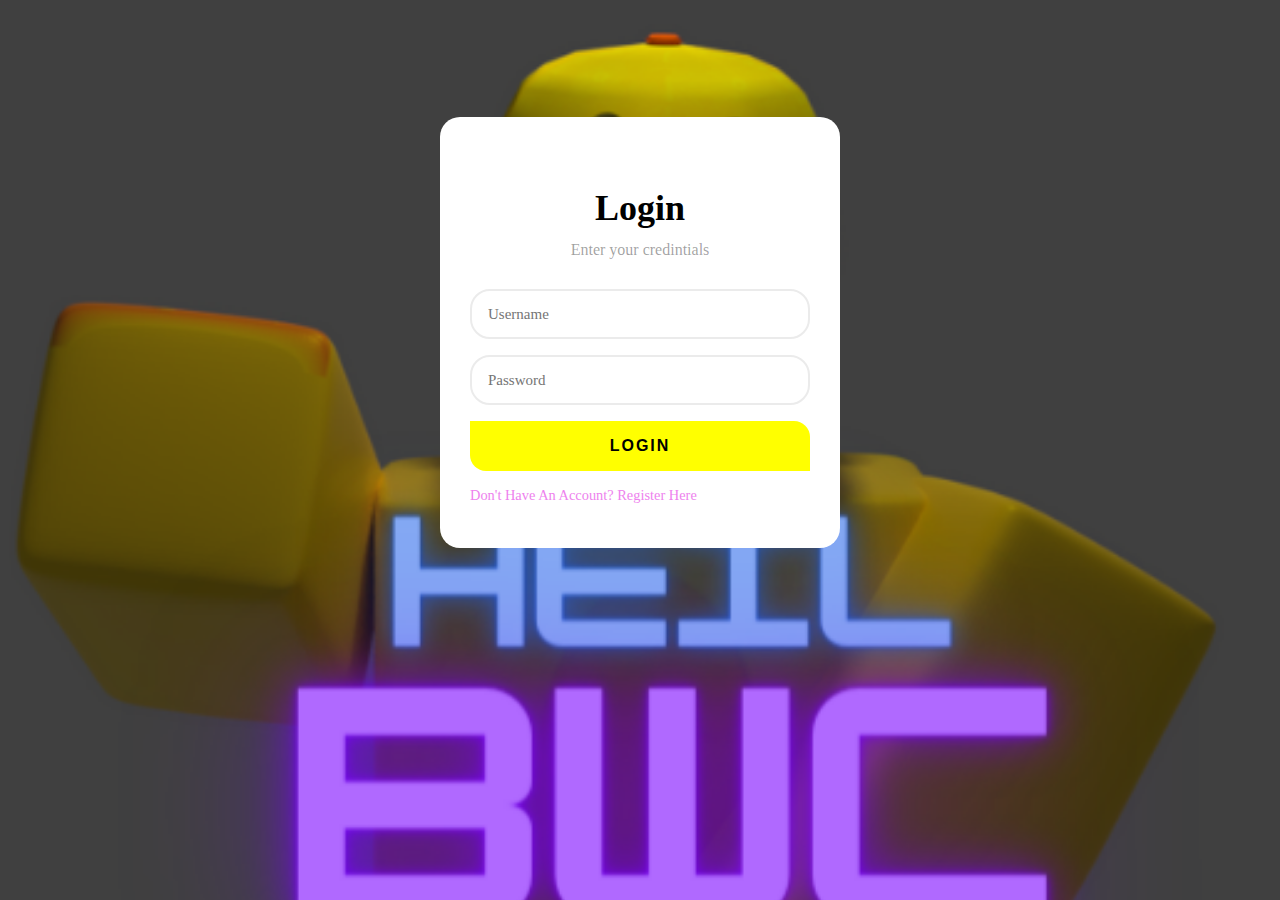
<file: index.html>
<!DOCTYPE html>
<html lang="en">
<head>
    <meta charset="UTF-8">
    <meta name="viewport" content="width=device-width, initial-scale=1.0">
    <title>Bwc website!</title>
    <link rel="stylesheet" href="style.css">
</head>
<body>
    <div class="login-card">
        <h2>Login</h2>
        <h3>Enter your credintials</h3>
        
       <form class = 'login-form' action="website.html">
            <input id = 'userName'type = 'text' placeholder="Username">
            <input id="password" type = 'password' placeholder="Password">
      <button id = 'button'type="submit">LOGIN</button>   
      <a href="register.html" class ='link'>Don't have an account? Register here</a>
            </form>
          
    </div>

     <label id="jay"></label>


    
</body>
</html>
</file>
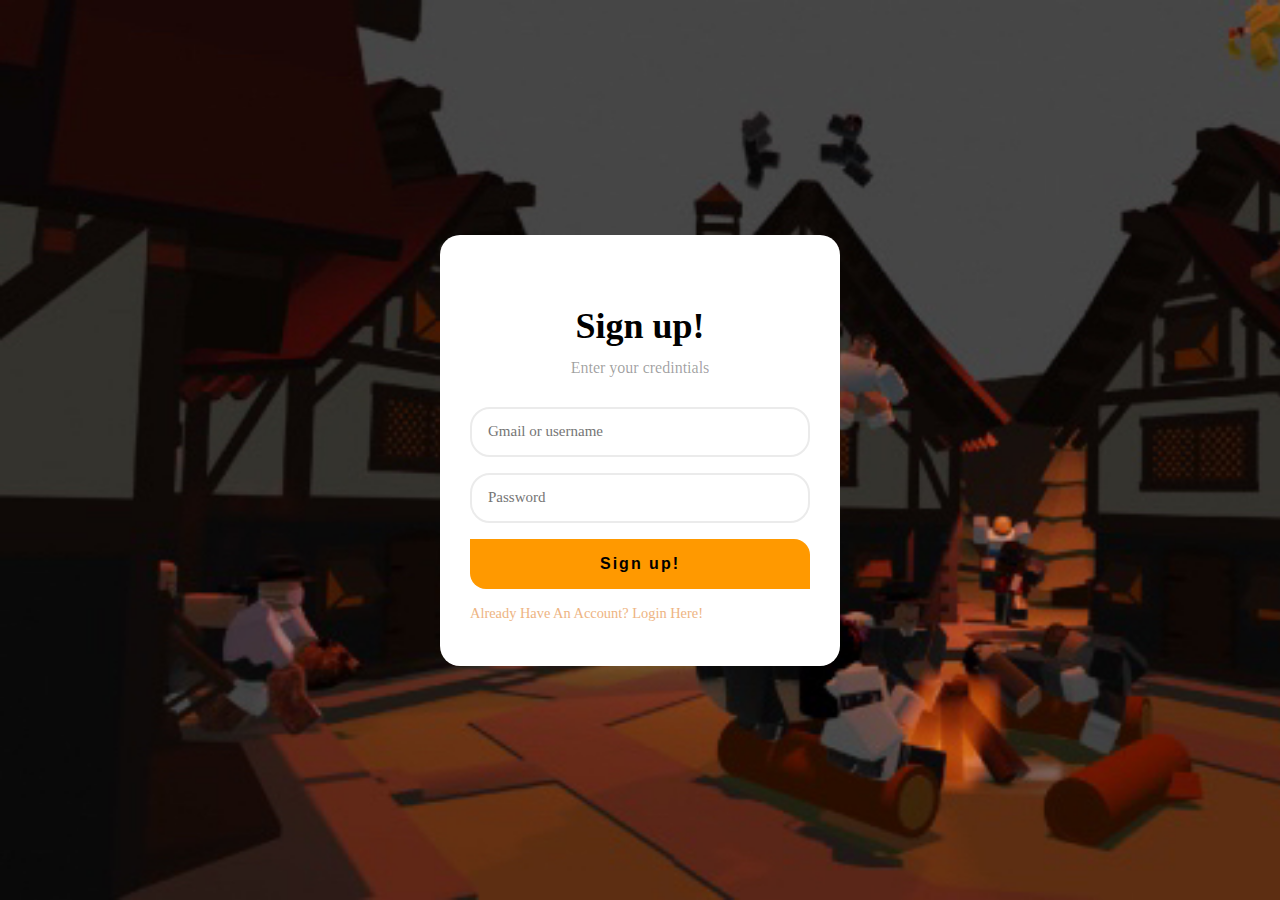
<file: register.html>
<!DOCTYPE html>
<html lang="en">
<head>
    <meta charset="UTF-8">
    <meta name="viewport" content="width=device-width, initial-scale=1.0">
    <title>Register</title>
    <link rel="stylesheet" href="register.css">
</head>
<body>
    

  
    
   


    <div class="login-card">
        <h2>Sign up!</h2>
        <h3>Enter your credintials</h3>
        
       <form class = 'login-form' action="website.html">
            <input id = 'userName'type = 'text' placeholder="Gmail or username">
            <input id="password" type = 'password' placeholder="Password">
      <button id = 'button'type="submit">Sign up!</button>   
      <a href="index.html" class ='link'>Already have an account? Login here!</a>
      
    
</body>
</html>
</file>
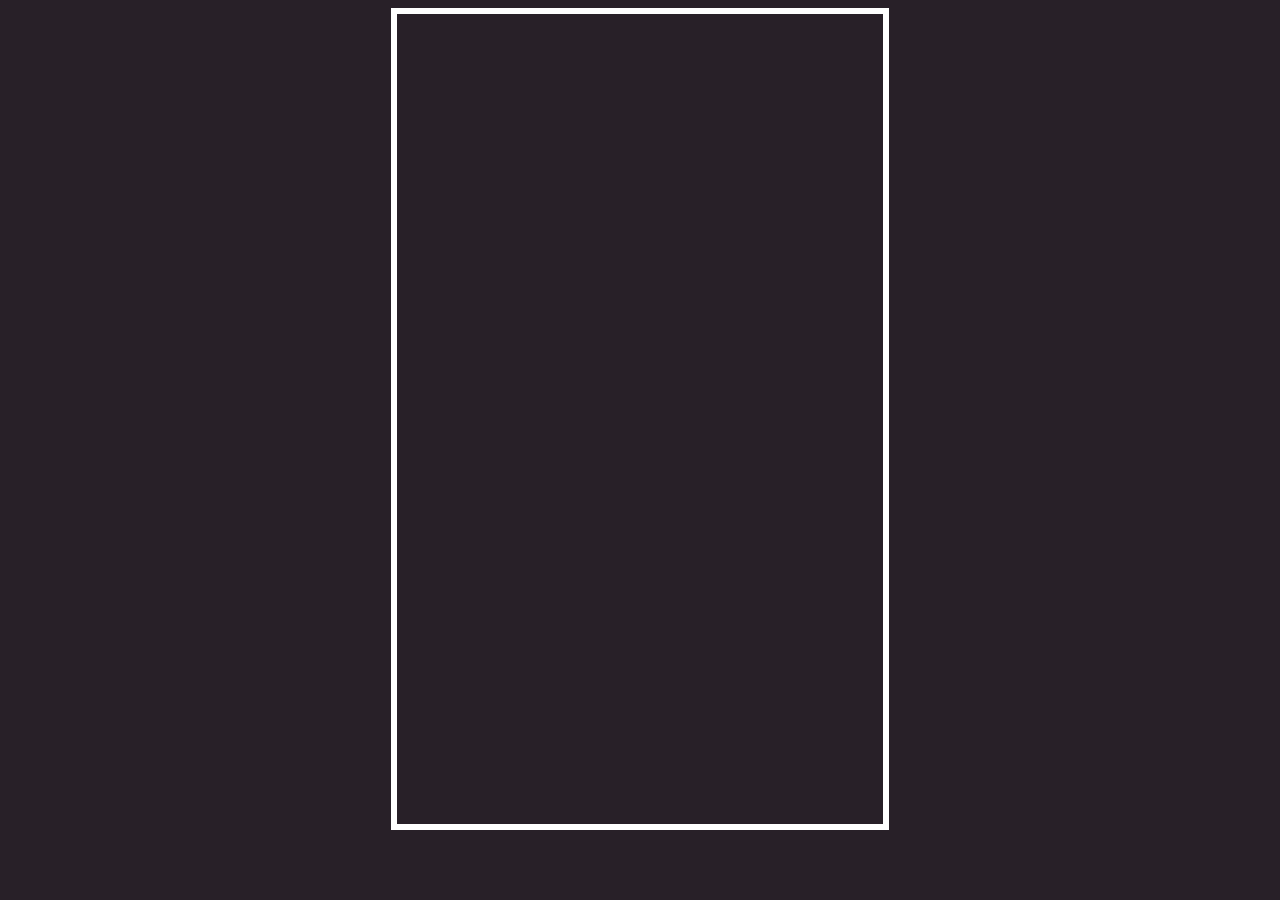
<file: tetris.html>
<!DOCTYPE html>
<html lang="en">
<head>
    <meta charset="UTF-8">
    <meta name="viewport" content="width=device-width, initial-scale=1.0">
    <link rel="stylesheet" href="tetris.css">
    <title>Tetris!</title>
</head>
<body>
    <div id="score"></div>
    <canvas id="terits" width="240" height="400"></canvas> 





    <script src="terits.js"></script>
</body>
</html>
</file>
<file: style.css>
@import url('https://fonts.googleapis.com/css2?family=Open+Sans:ital,wght@1,300&display=swap');

*{
    box-sizing: border-box;
}
html,body, .wrapper{
    height:100%;
}

body{
    display: grid;
    place-items: center;
    margin: 0 ;
    padding: 0 24px;
    background-image: url(BWC.png);
    background-size: cover;
    font-family: 'Ubuntu';
    color: black;
    animation: rotate 6s infinite alternate linear;
}

.login-card{
    padding: relative;
    z-index: 3;
    width: 100%;
    margin: 0 20px;
    padding: 70px 30px 44px;
    border-radius:1.25rem;
    background-color: white;
    text-align: center;
}

.login-card>h2{
    font-size: 36px;
    font-weight: 600;
    margin: 0 0 12px;
}

.login-card > h3{
    color: rgba(0,0, 0, 0.38);
    margin: 0 0 30px;
    font-weight: 500;
    font-size: 1rem;
}

.login-form{
    width: 100%;
    margin: 0;
    display:grid;
    gap: 16px;
}

.login-form > input, .login-form > button{
    width: 100%;
    height: 50px;
}

.login-form > input{
    border: 2px solid #ebebeb;
    font-family: inherit;
    font-size: 15px;
    padding: 0 16px;
    border-radius: 1.25rem;
    transition: all 0.375s;
}

.login-form > input:hover{
    border: 2px solid gold;
}

.login-form > button{
    cursor: pointer;
    width: 100%;
    padding: 0 16px;
    border-radius: 0 16px;
    background: gold;
    background-color: yellow;
    border: 0;
    font-size: inherit;
    font-size: 1rem;
    font-weight: 600;
    text-align: center;
    letter-spacing: 2px;
    transition:  all 0.375s;
}

.login-form >button:hover{
    background: violet;
}

.login-form> a{
    color:violet;
    font-size: 0.9rem;
    text-align: left;
    text-decoration: none;
    transition: all 0.375s;
}

.login-form > a:hover{
    color: black;
}

.link{
    text-align: center;
    text-transform: capitalize;
    text-decoration: none;
    color: red;
    display: block;

}

.alert-box{
    position: absolute;
    top:10;
    left:50%;
    transform: translate(X);
    min-width:150px;
    max-width: 90%;
    width: auto;
    height: auto;
    padding: 10px;
    text-transform: capitalize;
    background-color: black;
    border-bottom-left-radius: 10px;
    border-bottom-right-radius: 10px;
    color:#ebebeb;
    text-align: center;
    transition: 1s;
}

@keyframes rotate{
    100%{
        background-position: 15% 50%;
    }
}

@media (width >= 500px){
    body{
        padding: 0;
    }
    .login-card{
        margin: 0;
        width: 400px;
    }
}
</file>
<file: register.css>
@import url('https://fonts.googleapis.com/css2?family=Open+Sans:ital,wght@1,300&display=swap');

*{
    box-sizing: border-box;
}
html,body, .wrapper{
    height:100%;
}

body{
    display: grid;
    place-items: center;
    margin: 0 ;
    padding: 0 24px;
    background-image: url(smd.jpg);
    background-size: cover;
    font-family: 'Ubuntu';
    color: black;
    animation: rotate 6s infinite alternate linear;
}

.login-card{
    padding: relative;
    z-index: 3;
    width: 100%;
    margin: 0 20px;
    padding: 70px 30px 44px;
    border-radius:1.25rem;
    background-color: white;
    text-align: center;
}

.login-card>h2{
    font-size: 36px;
    font-weight: 600;
    margin: 0 0 12px;
}

.login-card > h3{
    color: rgba(0,0, 0, 0.38);
    margin: 0 0 30px;
    font-weight: 500;
    font-size: 1rem;
}

.login-form{
    width: 100%;
    margin: 0;
    display:grid;
    gap: 16px;
}

.login-form > input, .login-form > button{
    width: 100%;
    height: 50px;
}

.login-form > input{
    border: 2px solid #ebebeb;
    font-family: inherit;
    font-size: 15px;
    padding: 0 16px;
    border-radius: 1.25rem;
    transition: all 0.375s;
}

.login-form > input:hover{
    border: 2px solid gold;
}

.login-form > button{
    cursor: pointer;
    width: 100%;
    padding: 0 16px;
    border-radius: 0 16px;
    background: rgba(0, 128, 255, 0.532);
    background-color: rgb(255, 153, 0);
    border: 0;
    font-size: inherit;
    font-size: 1rem;
    font-weight: 600;
    text-align: center;
    letter-spacing: 2px;
    transition:  all 0.375s;
}

.login-form >button:hover{
    background: rgb(130, 238, 234);
}

.login-form> a{
    color:rgb(238, 180, 130);
    font-size: 0.9rem;
    text-align: left;
    text-decoration: none;
    transition: all 0.375s;
}

.login-form > a:hover{
    color: black;
}

.link{
    text-align: center;
    text-transform: capitalize;
    text-decoration: none;
    color: red;
    display: block;

}

.alert-box{
    position: absolute;
    top:10;
    left:50%;
    transform: translate(X);
    min-width:150px;
    max-width: 90%;
    width: auto;
    height: auto;
    padding: 10px;
    text-transform: capitalize;
    background-color: black;
    border-bottom-left-radius: 10px;
    border-bottom-right-radius: 10px;
    color:#ebebeb;
    text-align: center;
    transition: 1s;
}

@keyframes rotate{
    100%{
        background-position: 15% 50%;
    }
}

@media (width >= 500px){
    body{
        padding: 0;
    }
    .login-card{
        margin: 0;
        width: 400px;
    }
}
</file>
<file: tetris.css>
body{
    background: #282028;
    color: #fff;
    font-family: sans-serif;
    font-size: 2em;
    text-align: center;

}

canvas{
    border:  solid 0.2em #fff;
    height: 90vh;
}
</file>
